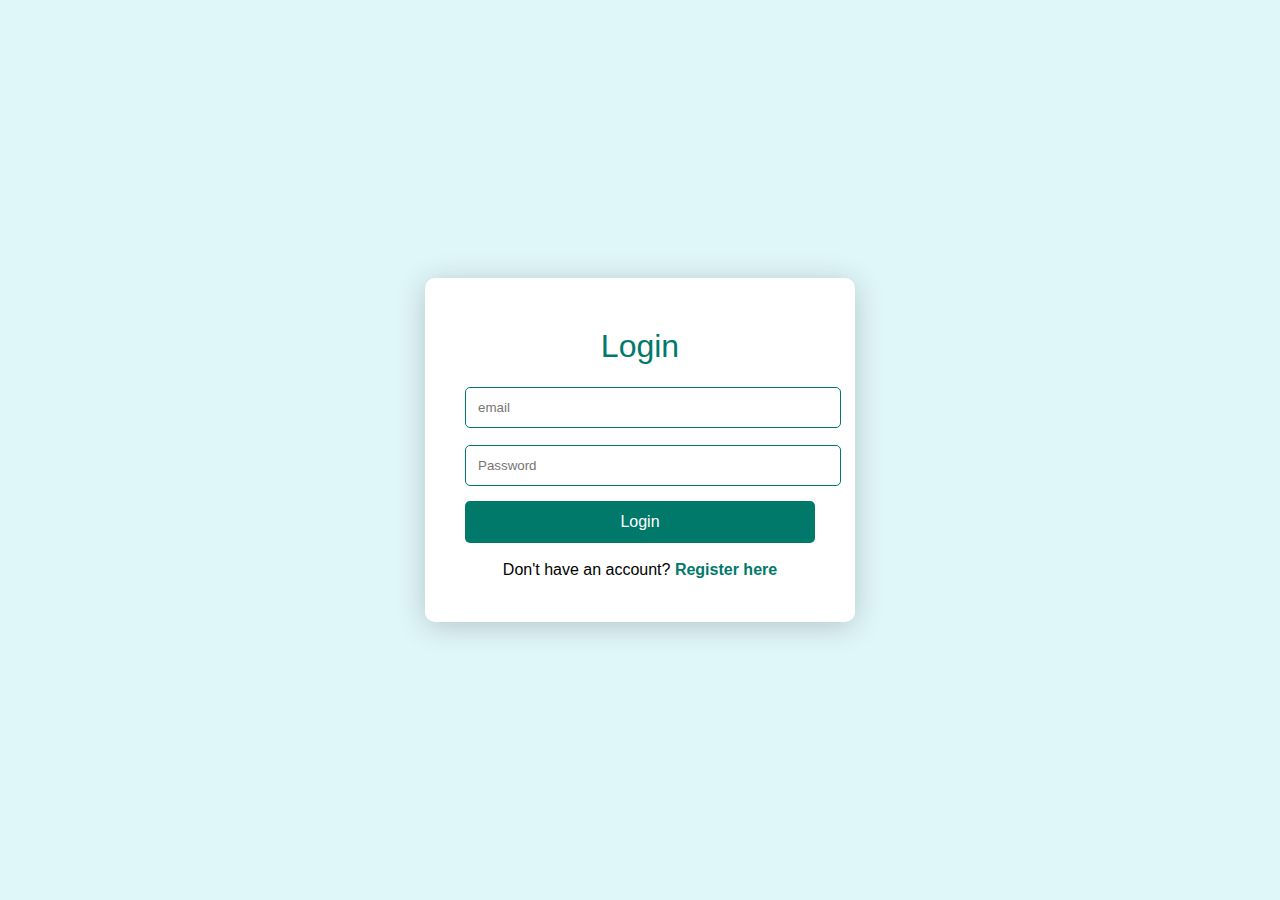
<file: login.html>
<!DOCTYPE html>
<html lang="en">
<head>
  <meta charset="UTF-8">
  <meta name="viewport" content="width=device-width, initial-scale=1.0">
  <title>Login</title>
  <link rel="stylesheet" href="app.css" />
  <style>
    /* Internal CSS */
    body {
      display: flex;
      justify-content: center;
      align-items: center;
      height: 100vh;
      background-color: #e0f7fa;
      font-family: 'Segoe UI', Tahoma, Geneva, Verdana, sans-serif;
    }
    form {
      background: white;
      padding: 40px;
      border-radius: 10px;
      box-shadow: 0 4px 30px rgba(0, 0, 0, 0.2);
      width: 350px;
    }
    h1 {
      color: #00796b;
      margin-bottom: 20px;
      text-align: center;
    }
    input {
      margin-bottom: 15px;
      padding: 12px;
      width: 100%;
      border: 1px solid #00796b;
      border-radius: 5px;
      transition: border-color 0.3s;
    }
    input:focus {
      border-color: #004d40;
      outline: none;
    }
    button {
      padding: 12px;
      background-color: #00796b;
      color: white;
      border: none;
      border-radius: 5px;
      cursor: pointer;
      width: 100%;
      font-size: 16px;
      transition: background-color 0.3s;
    }
    button:hover {
      background-color: #004d40;
    }
    p {
      text-align: center;
      margin-top: 15px;
    }
    a {
      color: #00796b;
      text-decoration: none;
      font-weight: bold;
    }
    a:hover {
      text-decoration: underline;
    }
  </style>
</head>
<body>
  <form id="login-form">
    <h1>Login</h1>
    <input type="email" id="login-username" placeholder="email" required><br>
    <input type="password" id="login-password" placeholder="Password" required><br>
    <button type="submit">Login</button>
    <p>Don't have an account? <a href="register.html">Register here</a></p>
  </form>

  <script>
    // JavaScript for login functionality
document.getElementById('login-form').addEventListener('submit', function(e) {
  e.preventDefault();
  const username = document.getElementById('login-username').value;
  const password = document.getElementById('login-password').value;
  const storedUser   = localStorage.getItem(username);
  
  if (storedUser ) {
    const user = JSON.parse(storedUser );
    if (user.password === password) {
      alert('Login successful!');
      localStorage.setItem('currentUser ', username);
      // Retrieve and set the budget
      const budget = localStorage.getItem('budget') || 0; // Get budget from local storage
      localStorage.setItem('budget', budget); // Ensure budget is set
      window.location.href = 'index.html?welcome=' + encodeURIComponent(username);
    } else {
      alert('Incorrect password!');
    }
  } else {
    alert('User  not found!');
  }
});
  </script>
</body>
</html>
</file>
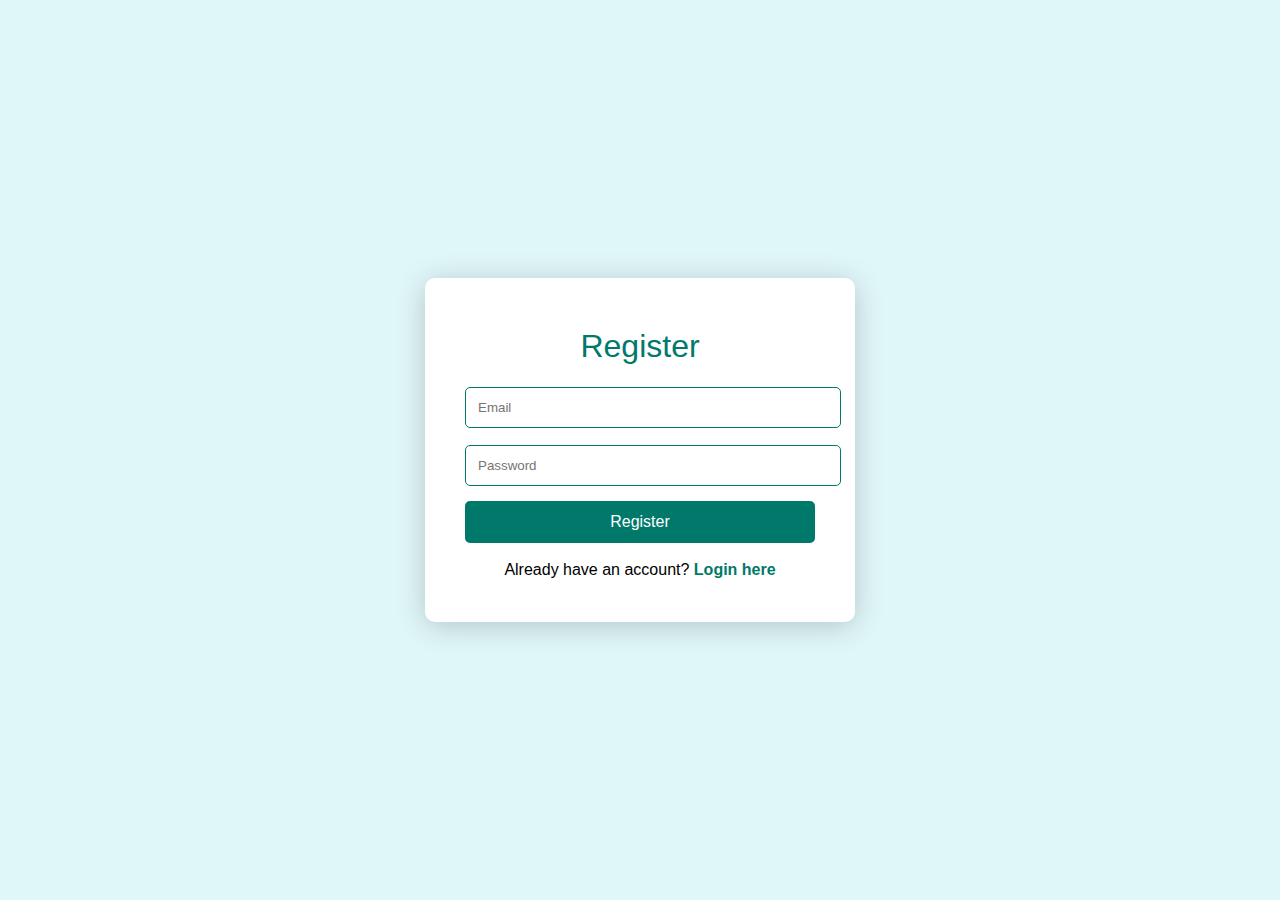
<file: register.html>
<!DOCTYPE html>
<html lang="en">
<head>
  <meta charset="UTF-8">
  <meta name="viewport" content="width=device-width, initial-scale=1.0">
  <title>Register</title>
  <link rel="stylesheet" href="app.css" />
  <style>
    /* Internal CSS */
    body {
      display: flex;
      justify-content: center;
      align-items: center;
      height: 100vh;
      background-color: #e0f7fa;
      font-family: 'Segoe UI', Tahoma, Geneva, Verdana, sans-serif;
    }
    form {
      background: white;
      padding: 40px;
      border-radius: 10px;
      box-shadow: 0 4px 30px rgba(0, 0, 0, 0.2);
      width: 350px;
    }
    h1 {
      color: #00796b;
      margin-bottom: 20px;
      text-align: center;
    }
    input {
      margin-bottom: 15px;
      padding: 12px;
      width: 100%;
      border: 1px solid #00796b;
      border-radius: 5px;
      transition: border-color 0.3s;
    }
    input:focus {
      border-color: #004d40;
      outline: none;
    }
    button {
      padding: 12px;
      background-color: #00796b;
      color: white;
      border: none;
      border-radius: 5px;
      cursor: pointer;
      width: 100%;
      font-size: 16px;
      transition: background-color 0.3s;
    }
    button:hover {
      background-color: #004d40;
    }
    p {
      text-align: center;
      margin-top: 15px;
    }
    a {
      color: #00796b;
      text-decoration: none;
      font-weight: bold;
    }
    a:hover {
      text-decoration: underline;
    }
  </style>
</head>
<body>
  <form id="register-form">
    <h1>Register</h1>
    <input type="email" id="register-username" placeholder="Email" required><br>
    <input type="password" id="register-password" placeholder="Password" required><br>
    <button type="submit">Register</button>
    <p>Already have an account? <a href="login.html">Login here</a></p>
  </form>

  <script>
    // JavaScript for registration functionality
    document.getElementById('register-form').addEventListener('submit', function(e) {
      e.preventDefault();
      const username = document.getElementById('register-username').value;
      const password = document.getElementById('register-password').value;

      if (localStorage.getItem(username)) {
        alert('Username already exists!');
      } else {
        const user = { username, password, budget: {} };
        localStorage.setItem(username, JSON.stringify(user));
        alert('Registration successful!');
        window.location.href = 'login.html';
      }
    });
 </script>
</body>
</html>
</file>
<file: app.css>
* {
    margin: 0;
    padding: 0;
  }
  body {
    font-family: Sans-Serif, Arial !important;
    transition: all 0.3s ease;
    -webkit-transition: all 0.3s ease;
    -moz-transition: all 0.3s ease;
  }
  body,
  html {
    height: 100%;
  }
  img {
    max-width: 100%;
  }
  li {
    list-style-type: none;
  }
  a {
    text-decoration: none;
  }
  a:hover {
    text-decoration: underline;
  }
  h1,
  h2,
  h3,
  h4,
  h5,
  h6 {
    font-weight: normal;
    margin-top: 10px;
    margin-bottom: 10px;
  }
  p {
    line-height: 150%;
    /* margin-bottom: 2em; */
  }
  
  .container_full {
    width: 100%;
    height: auto;
  }
  .container {
    width: 75%;
    margin: 0 auto;
  }
  .fix {
    overflow: hidden;
  }
  .aligncenter {
    display: block;
    margin: 0 auto;
  }
  .floatleft {
    float: left;
  }
  .floatright {
    float: right;
  }
  /*--------------------*/
  .headline {
    padding: 10px;
    border: 1px solid #aaaa;
    margin-bottom: 20px;
    border-radius: 5px;
  }
  .headline h1 {
    text-transform: uppercase;
    margin: 0 auto;
    text-align: center;
    color: #a900c1;
  }
  .budget-app {
    width: 100%;
    margin-top: 20px;
    padding: 20px;
    border-radius: 10px;
    
  }
  .content-left {
    width: 40%;
  }
  .enter-budget-box,
  .add-expense-box {
    padding: 8px;
    border-radius: 5px;
    margin-bottom: 20px;
  }
  .enter-budget-box {
    border: 1px solid rgb(75, 197, 75);
  }
  .add-expense-box {
    display: none;
    border: 1px solid rgba(235, 74, 34, 0.918);
  }
  .add-expense-box.visible {
    display: block;
  }
  .content-left label {
    font-size: 14px;
    font-style: italic;
  }
  input {
    width: 80%;
    padding: 5px;
    margin-bottom: 10px;
    margin-top: 2px;
    border: none;
  }
  input:focus {
    width: 97%;
    transition: 0.1s all ease;
  }
  .content-left button {
    padding: 5px 15px;
    background: none;
    border: 1px solid;
    cursor: pointer;
    border-radius: 5px;
  }
  .enter-budget-box input {
    border-bottom: 1px solid rgb(75, 197, 75);
  }
  .add-expense-box input {
    border-bottom: 1px solid rgba(235, 74, 34, 0.918);
  }
  #add-budget-btn {
    border-color: rgb(75, 197, 75);
  }
  #add-budget-btn:active {
    background: rgb(75, 197, 75);
  }
  #add-expense-btn {
    border-color: rgba(235, 74, 34, 0.918);
  }
  #add-expense-btn:active {
    background: rgba(235, 74, 34, 0.918);
  }
  .content-right {
    width: 59%;
    height: 80vh;
    border: 1px solid #46a6ff;
    border-radius: 5px;
  }
  .balances {
    padding: 5px;
    margin-bottom: 25px;
  }
  .balances .items {
    text-align: center;
    width: 32%;
    display: inline-block;
  }
  .balances .items p {
    font-size: 20px;
    text-transform: uppercase;
  }
  .balances .items p,
  .logos {
    margin-bottom: 10px;
  }
  .expenses {
    padding: 5px;
    font-size: 14px;
  }
  .expenses table {
    text-align: center;
    border: 1px solid #ddd;
    padding: 5px 0;
  }
  .expenses table td {
    /* padding: 20px 50px; */
    width: 1%;
  }
  #expense-list {
    margin-top: 20px;
    width: 100%;
    text-align: center;
    height: 210px;
    overflow-y: scroll;
  }
  #expense-list td {
    height: 30px;
    width: 1%;
  }
  .expenses table thead {
    margin-bottom: 20px;
  }
  .balances .logo img {
    width: 50%;
  }
  .budget-amount,
  .balance-amount,
  .expenses-amount {
    font-size: 30px;
    font-weight: bold;
  }
  .budget-amount {
    color: rgb(75, 197, 75);
  }
  .balance-amount {
    color: rgb(35, 147, 226);
  }
  .expenses-amount {
    color: rgba(235, 74, 34, 0.918);
  }
  #reset-app-btn {
    border-color: rgba(235, 74, 34, 0.918);
  }
  #reset-app-btn:active {
    background: rgba(235, 74, 34, 0.918);
  }
  #currency {
    margin-bottom: 20px;
  }
  .del-btn {
    border: none;
    color: red;
  }
  .del-btn {
    background: none;
    cursor: pointer;
  }
  .full-width-btn {
    width: 100%;
    padding: 10px;
    background-color: #46a6ff; /* Change to your preferred color */
    color: white;
    border: none;
    border-radius: 5px;
    cursor: pointer;
    font-size: 16px;
    margin-top: 20px; /* Add some space above the button */
}

.full-width-btn:hover {
    background-color: #3a8ccf; /* Darker shade for hover effect */
}
.logo {
  height: 200px;
  width: 200px;
}
</file>
